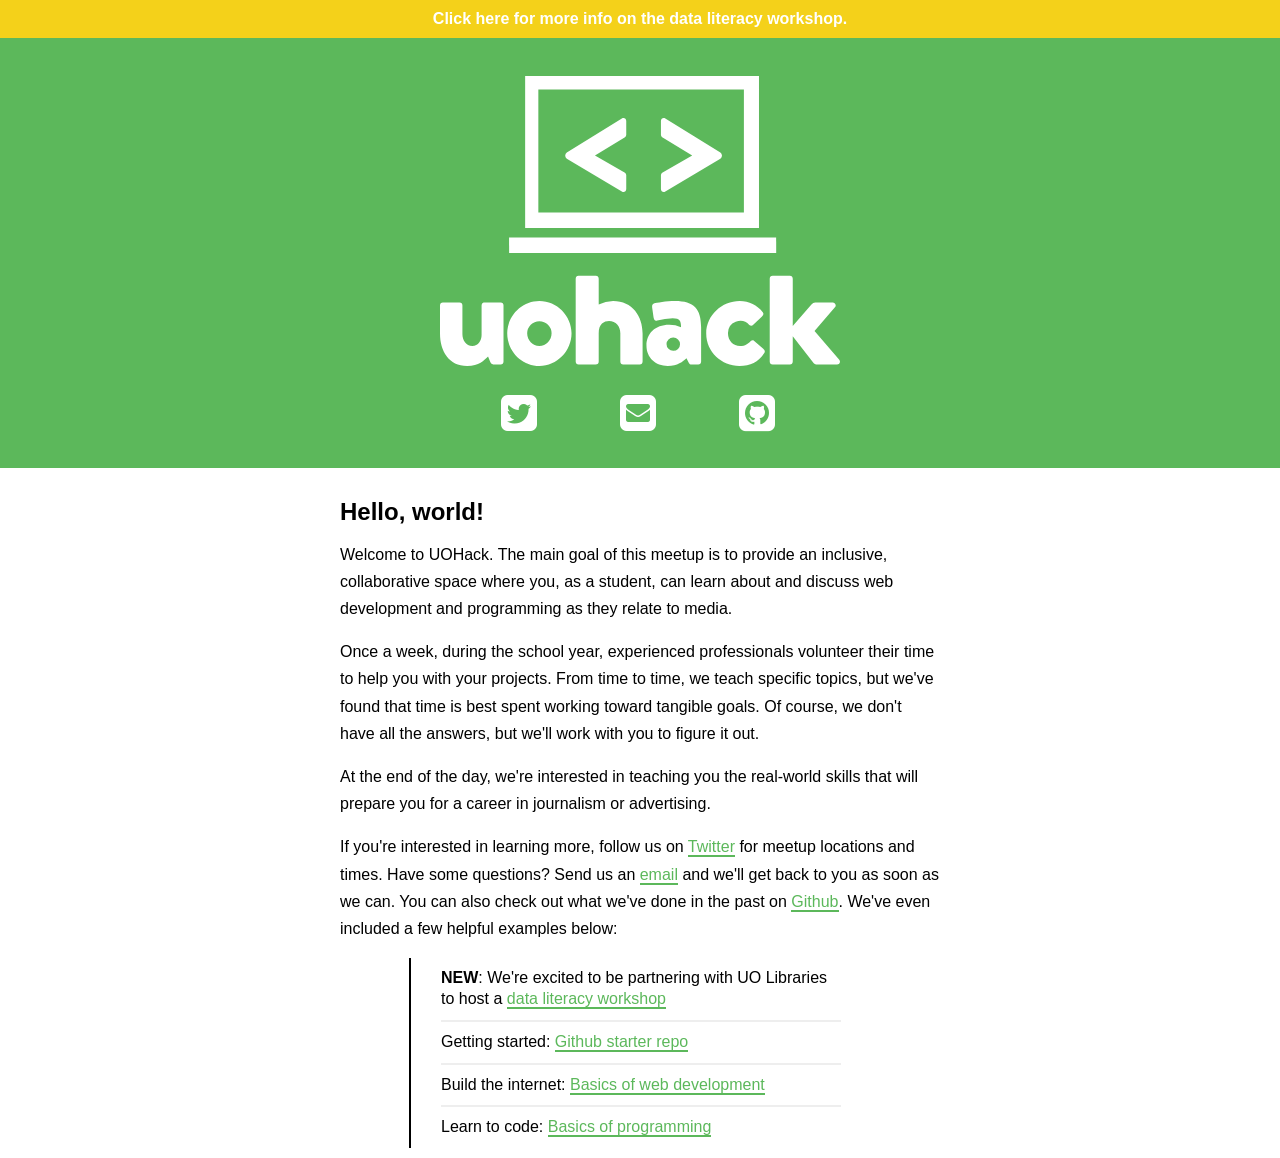
<file: index.html>
<!DOCTYPE html>
<html lang="en">
<head>
    <meta charset="utf-8">
    <meta name="viewport" content="width=device-width, initial-scale=1.0">
    <title>UOHack</title>
    <meta property="og:title" content="UOHack" />
    <meta name="description" content="Join meetup and discuss the intersection of technology and media." />
    <meta property="og:description" content="Join the meetup and discuss the intersection of technology and media." />
    <meta property="og:type" content="website" />
    <meta property="og:url" content="http://uohack.com" />
    <meta property="og:image" content="http://uohack.com/images/square.png" />
    <meta name="author" content="Rob Denton">
    <link rel="icon" type="image/png" sizes="32x32" href="favicon-32x32.png">
    <link rel="icon" type="image/png" sizes="16x16" href="favicon-16x16.png">
    <link rel="stylesheet" href="css/font-awesome.min.css">
    <link href="css/styles.css" rel="stylesheet">
    <!-- og stuff -->
</head>
<body>
    <section id="tease">
        <h3><a href="https://github.com/uohack/data-literacy">Click here for more info on the data literacy workshop.</a></h3>
    </section>
    <section id="intro">
        <div class="container">
            <h1 class="hidden">UOHack</h1>
            <img src="images/logo.svg" alt="uohack logo">
            <div class="buttons">
                <div class="button twitter">
                    <a href="https://twitter.com/uohack"><i class="fa fa-twitter-square" aria-hidden="true"></i></a>
                </div><!-- /.button /.twitter -->
                <div class="button email">
                    <a href="mailto:hack@uohack.com"><i class="fa fa-envelope-square" aria-hidden="true"></i></a>
                </div><!-- /.button /.email -->
                <div class="button github">
                    <a href="https://github.com/uohack"><i class="fa fa-github-square" aria-hidden="true"></i></a>
                </div><!-- /.button /.github -->
            </div><!-- /.buttons -->
        </div><!-- /.container -->
    </section>
    <section id="about">
        <div class="container">
            <h2>Hello, world!</h2>
            <p>Welcome to UOHack. The main goal of this meetup is to provide an inclusive, collaborative space where you, as a student, can learn about and discuss web development and programming as they relate to media.</p>
            <p>Once a week, during the school year, experienced professionals volunteer their time to help you with your projects. From time to time, we teach specific topics, but we've found that time is best spent working toward tangible goals. Of course, we don't have all the answers, but we'll work with you to figure it out.</p>
            <p>At the end of the day, we're interested in teaching you the real-world skills that will prepare you for a career in journalism or advertising.</p>
            <p>If you're interested in learning more, follow us on <a href="https://twitter.com/uohack">Twitter</a> for meetup locations and times. Have some questions? Send us an <a href="mailto:hack@uohack.com">email</a> and we'll get back to you as soon as we can. You can also check out what we've done in the past on <a href="https://github.com/uohack">Github</a>. We've even included a few helpful examples below:</p>
            <div class="more">
                <ul>
                    <li><b>NEW</b>: We're excited to be partnering with UO Libraries to host a <a href="https://github.com/uohack/data-literacy">data literacy workshop</a></li>
                    <li>Getting started: <a href="https://github.com/uohack/starter-repo">Github starter repo</a></li>
                    <li>Build the internet: <a href="https://github.com/uohack/digital-media-boot-camp/blob/gh-pages/web/01-web-basics-skills-pack.md">Basics of web development</a></li>
                    <li>Learn to code: <a href="https://github.com/uohack/digital-media-boot-camp/blob/gh-pages/programming/01-programming-basics.md">Basics of programming</a> </li>
                </ul>
            </div><!-- /.more -->
        </div>
    </section>
    <!-- Google Analytics -->
    <script async src="https://www.googletagmanager.com/gtag/js?id=UA-107744072-1"></script>
    <script>window.dataLayer = window.dataLayer || [];function gtag(){dataLayer.push(arguments);}gtag('js', new Date());gtag('config', 'UA-107744072-1');</script>
</body>
</html>
</file>
<file: css/styles.css>
html, body{
    margin: 0;
    padding: 0;
    font-family: sans-serif;
}

img{
    margin: 0;
    padding: 0;
    width: 100%;
}

.hidden{
    visibility: hidden;
    margin: 0;
    padding: 0;
}

.container{
    margin: 0 auto;
    padding: 20px;
    max-width: 600px;
    padding: 10px;
}

section{
    width: 100%;
}

#tease{
    background-color: #f4d11a;
    text-align: center;
}
#tease h3{
    margin: 0;
    padding: 10px;
    font-size: 1em;
}
#tease h3 a,
#tease h3 a:visited{
    color: #fff;
    text-decoration: none;
}
#tease h3 a:hover,
#tease h3 a:active{
    border-bottom: 2px solid #fff;
}

#intro{
    background-color: #5cb85b;
    text-align: center;
}
#intro img{
    margin: 0 auto;
    width: 80%;
    max-width: 400px;
}

#intro .buttons{
    width: 60%;
    margin: 20px auto;
    overflow: hidden;
}
#intro .button{
    float: left;
    width: 33%;
}
#intro .button a{
    color: white;
    font-size: 42px;
    -webkit-transition: color 300ms ease;
    -moz-transition: color 300ms ease;
    -o-transition: color 300ms ease;
    transition: color 300ms ease;
}

#intro .twitter a:hover,
#intro .twitter a:active{
    color: #1ea1f3;
}
#intro .email a:hover,
#intro .email a:active{
    color: #f4d11a;
}
#intro .github a:hover,
#intro .github a:active{
    color: #000;
}

#about{
    line-height: 1.7em;
}
#about h2{
    margin-bottom: 0;
}
#about a,
#about a:visited{
    text-decoration: none;
    color: #5cb85b;
    border-bottom: 2px solid #5cb85b;
}
#about a:hover,
#about a:active{
    text-decoration: none;
    color: #47a447;
    border-bottom: 3px solid #47a447;
}
#about .more{
    padding: 0 20px;
    line-height: 1.3em;
}
#about ul{
    list-style: none;
    margin: 0 auto;
    padding: 0 30px;
    max-width: 400px;
    border-left: 2px solid #000;
}
#about ul li{
    padding: 10px 0;
}
#about ul li:not(:last-child){
    border-bottom: 2px solid #eee;
}
#about img{
    max-width: 400px;
    margin: 0 auto;
}
</file>
